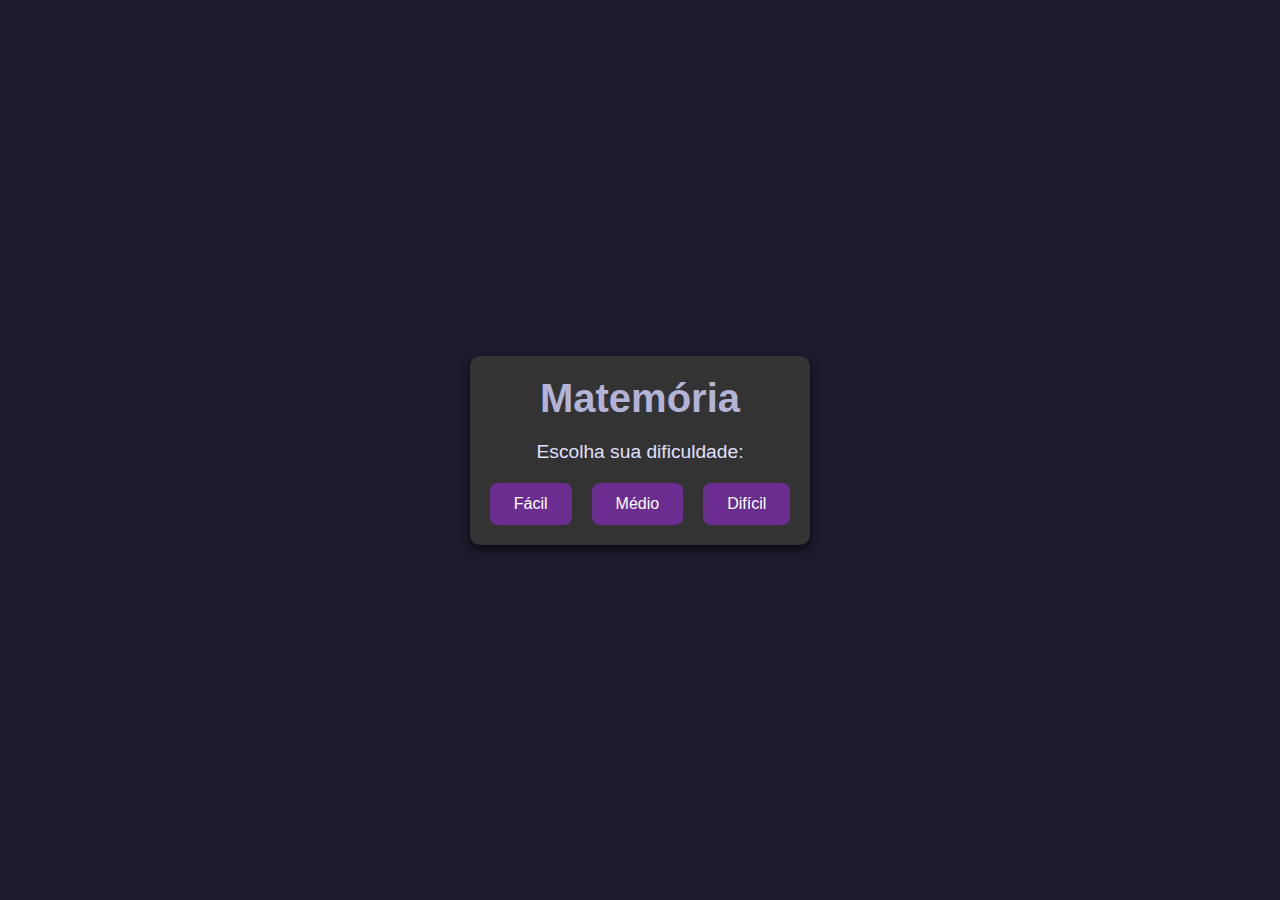
<file: matemoria/index.html>
<!DOCTYPE html>
<html lang="pt-BR">
<head>
    <meta charset="UTF-8">
    <meta name="viewport" content="width=device-width, initial-scale=1.0">
    <title>Jogo - Escolha sua Dificuldade</title>
    <link rel="stylesheet" href="styles.css">
</head>
<body>
    <div class="container">
        <h1>Matemória</h1>
        <p>Escolha sua dificuldade:</p>
        <div class="buttons">
            <button onclick="selecionarDificuldade('facil')">Fácil</button>
            <button onclick="selecionarDificuldade('medio')">Médio</button>
            <button onclick="selecionarDificuldade('dificil')">Difícil</button>
        </div>
    </div>

    <script>
      function selecionarDificuldade(dificuldade) {
      if (dificuldade === 'facil') {
        window.location.href = 'matemoria.html';
      } else if (dificuldade === 'medio') {
        window.location.href = 'index.html';
      } else if (dificuldade === 'dificil') {
        window.location.href = 'index.html';
      }
      }
    </script>
</body>
</html>
</file>
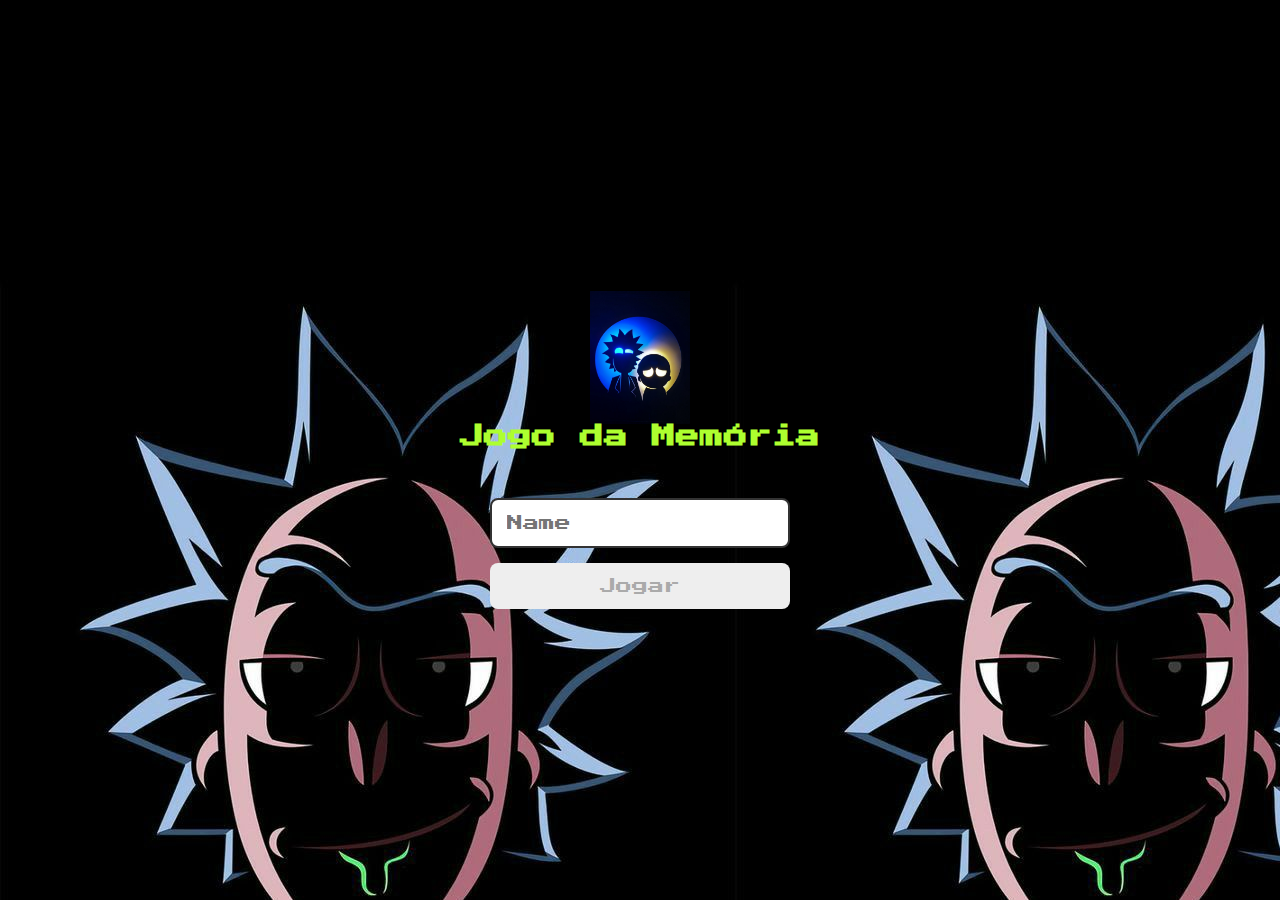
<file: Memory-Game-main/index.html>
<!DOCTYPE html>
<html lang="en">
<head>
  <meta charset="UTF-8">
  <meta name="viewport" content="width=device-width, initial-scale=1.0">

  <link rel="stylesheet" href="css/reset.css">
  <link rel="stylesheet" href="css/login.css">

  <script defer src="js/login.js"></script>

  <title>Jogo da Memória | Entrar</title>
</head>
<body>
  
  <form class="login-form">

    <div class="login__header">
      <img src="images/logo.jpg" alt="brain icon">
      <h1>Jogo da Memória</h1>
    </div>

    <input type="text" placeholder="Name" class="login__input">
    <button type="submit" class="login__button" disabled>Jogar</button>

  </form>

</body>
</html>
</file>
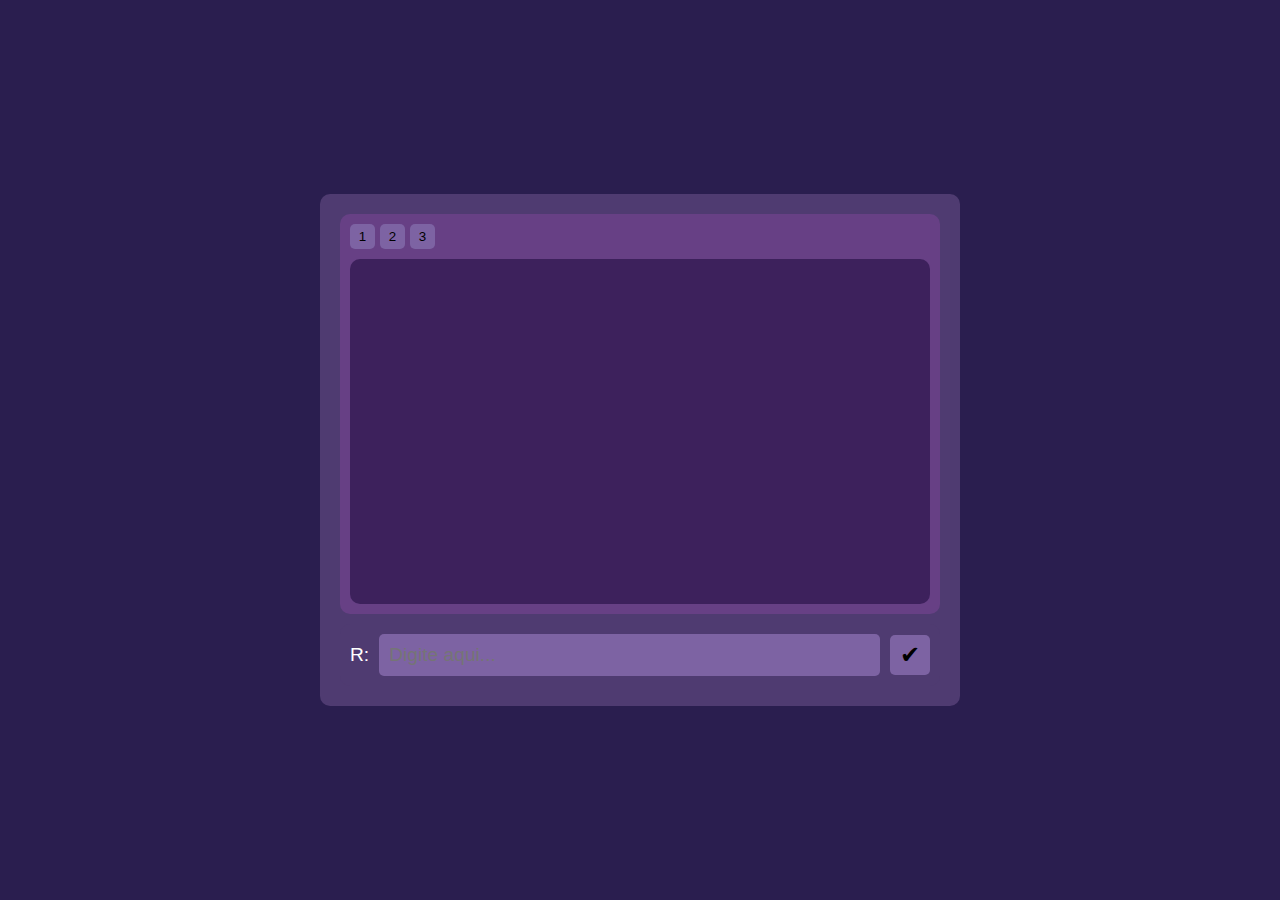
<file: dicas.html>
<!DOCTYPE html>
<html lang="pt-BR">
<head>
    <meta charset="UTF-8">
    <meta name="viewport" content="width=device-width, initial-scale=1.0">
    <title>Interface</title>
    <link rel="stylesheet" href="dicas.css">
</head>
<body>
    <div class="container">
        <div class="info-section">
            <div class="buttons">
                <button class="info-btn" id="btn1">1</button>
                <button class="info-btn" id="btn2">2</button>
                <button class="info-btn" id="btn3">3</button>
            </div>
            <div class="display-area" id="display-area"></div>
        </div>
        
        <div class="input-section">
            <label for="response-input">R:</label>
            <input type="text" id="response-input" placeholder="Digite aqui...">
            <button class="submit-btn" id="submit-btn">✔</button>
        </div>
    </div>

    <script src="script.js"></script>
</body>
</html>
</file>
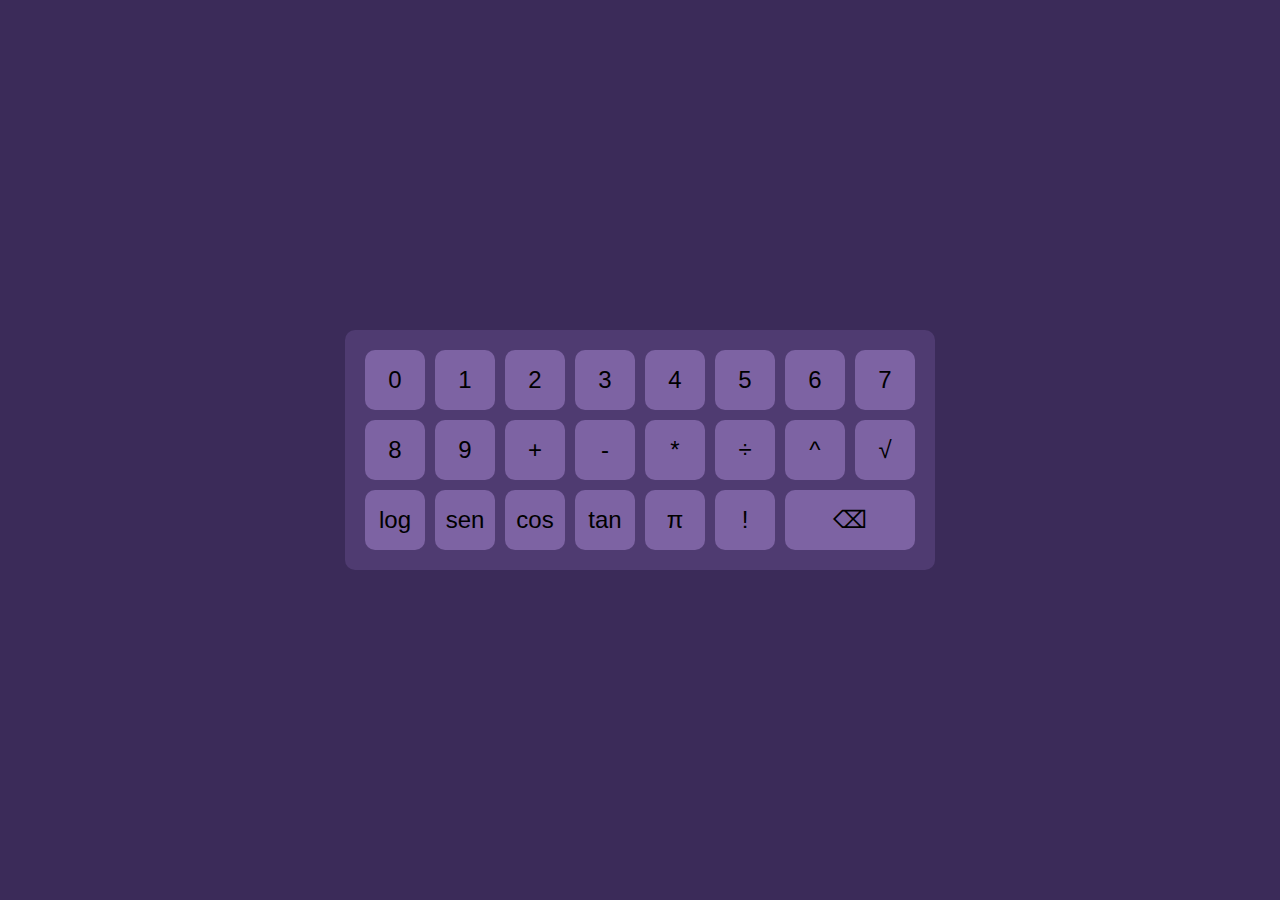
<file: teclado.html>
<!DOCTYPE html>
<html lang="pt-BR">
<head>
    <meta charset="UTF-8">
    <meta name="viewport" content="width=device-width, initial-scale=1.0">
    <title>Teclado Matemático</title>
    <link rel="stylesheet" href="teclado.css">
</head>
<body>
    <div class="keyboard">
        <button>0</button>
        <button>1</button>
        <button>2</button>
        <button>3</button>
        <button>4</button>
        <button>5</button>
        <button>6</button>
        <button>7</button>
        <button>8</button>
        <button>9</button>
        <button>+</button>
        <button>-</button>
        <button>*</button>
        <button>÷</button>
        <button>^</button>
        <button>√</button>
        <button>log</button>
        <button>sen</button>
        <button>cos</button>
        <button>tan</button>
        <button>π</button>
        <button>!</button>
        <button class="delete">⌫</button>
    </div>
    
</body>
</html>
</file>
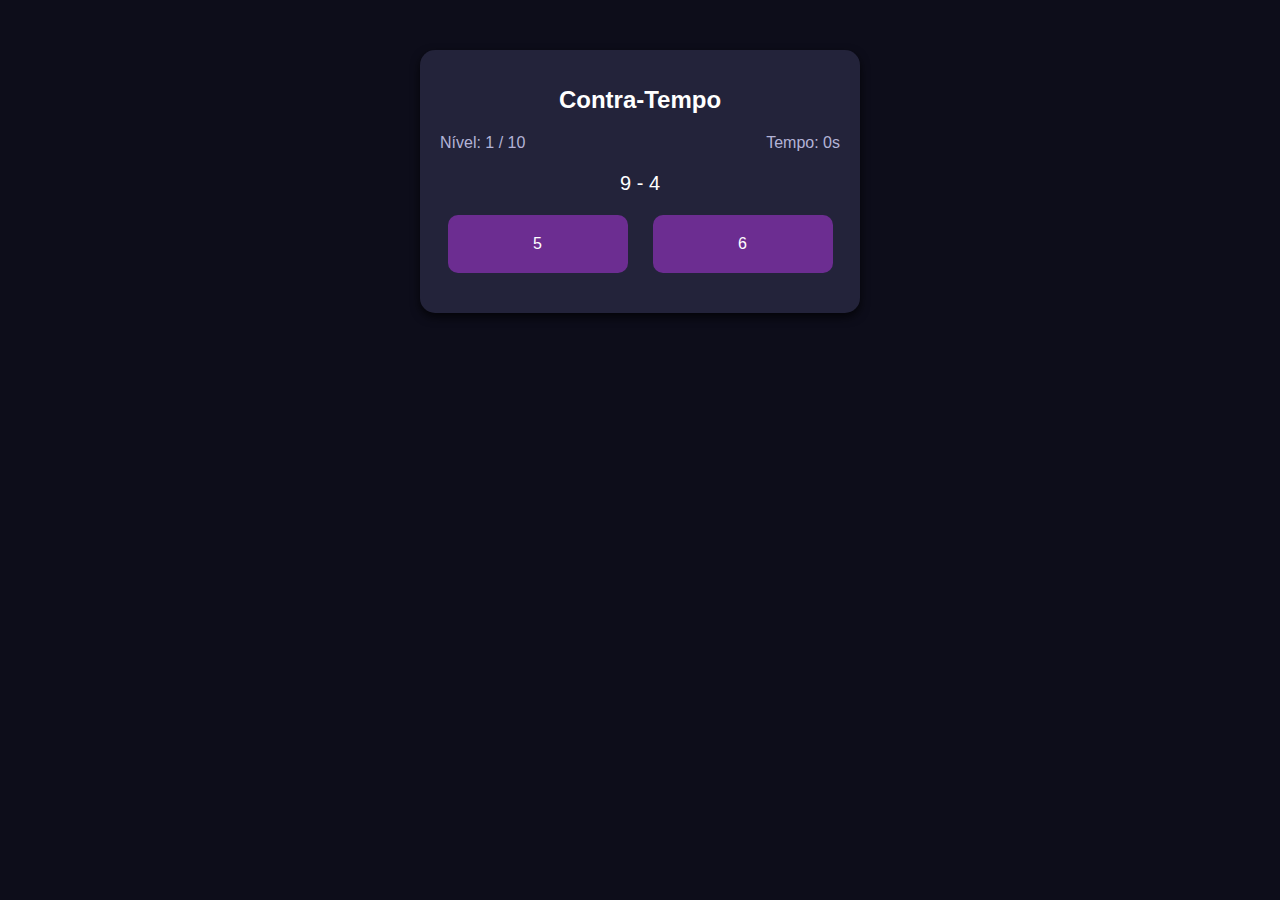
<file: contra-tempo/contra.html>
<!DOCTYPE html>
<html lang="pt-br">
<head>
    <meta charset="UTF-8">
    <meta name="viewport" content="width=device-width, initial-scale=1.0">
    <title>Jogo de Matemática</title>
    <link rel="stylesheet" href="contra.css">
</head>
<body>
    <div class="container">
        <h1>Contra-Tempo</h1>
        <div class="info">
            <span>Nível: <span id="level">1</span> / 10</span>
            <span>Tempo: <span id="timer">0</span>s</span>
        </div>
        <div id="question" class="question"></div>
        <div class="buttons">
            <button id="option1" class="option"></button>
            <button id="option2" class="option"></button>
        </div>
        <div id="result"></div>
    </div>
    <script src="contra.js"></script>
</body>
</html>
</file>
<file: Memory-Game-main/css/login.css>
body{
    background-color: black;
    background-image: url('../images/bglogin.jpg');

}
.login-form {
    align-items: center;
    display: flex;
    flex-direction: column;
    height: 100vh;
    justify-content: center;
  }
  
  .login__header {
    align-items: center;
    display: flex;
    flex-direction: column;
    justify-content: center;
    margin-bottom: 50px;
  }
  
  .login__header img {
    width: 100px;
  }
  
  .login__header h1 {
    color: greenyellow;
    font-size: 1.5em;
  }
  
  .login__input {
    border: 2px solid #333;
    border-radius: 8px;
    color: #333;
    font-size: 1em;
    margin-bottom: 15px;
    max-width: 300px;
    outline: none;
    padding: 15px;
    width: 100%;
  }
  
  .login__button {
    background-color: green;
    border-radius: 8px;
    color: #fff;
    cursor: pointer;
    font-size: 1em;
    max-width: 300px;
    padding: 15px;
    width: 100%;
  }
  
  .login__button:disabled {
    background-color: #eee;
    color: #aaa;
    cursor: auto;
  }
</file>
<file: dicas.css>
* {
    margin: 0;
    padding: 0;
    box-sizing: border-box;
}

body {
    background-color: #2a1e4f;
    display: flex;
    justify-content: center;
    align-items: center;
    height: 100vh;
    font-family: Arial, sans-serif;
}

.container {
    background-color: #4f3b71;
    padding: 20px;
    border-radius: 10px;
    display: flex;
    flex-direction: column;
    gap: 10px;
    width: 50%;
}

.info-section {
    background-color: #674085;
    padding: 10px;
    height: 400px;
    border-radius: 10px;
    display: flex;
    flex-direction: column;
    position: relative;
}

.buttons {
    display: flex;
    gap: 5px;
    position: absolute;
    top: 10px;
    left: 10px;
}

.info-btn {
    background-color: #7d63a3;
    border: none;
    width: 25px;
    height: 25px;
    border-radius: 5px;
    color: #000;
    cursor: pointer;
}

.info-btn:hover {
    background-color: #a389d4;
}

.display-area {
    background-color: #3d215c;
    height: 380px;
    margin-top: 35px;
    border-radius: 10px;
    color: white;
    padding: 10px;
    display: flex;
    justify-content: center;
    align-items: center;
    font-size: 1.2rem;
}

.input-section {
    display: flex;
    align-items: center;
    gap: 10px;
    background-color: #4f3b71;
    padding: 10px;
    border-radius: 10px;
}

label {
    color: #fff;
    font-size: 1.2rem;
}

input {
    flex-grow: 1;
    padding: 10px;
    border-radius: 5px;
    border: none;
    background-color: #7d63a3;
    color: white;
    font-size: 1.2rem;
}

.submit-btn {
    background-color: #7d63a3;
    border: none;
    width: 40px;
    height: 40px;
    font-size: 1.5rem;
    border-radius: 5px;
    cursor: pointer;
}

.submit-btn:hover {
    background-color: #a389d4;
}
</file>
<file: teclado.css>
* {
    margin: 0;
    padding: 0;
    box-sizing: border-box;
}

body {
    background-color: #3b2b59;
    display: flex;
    justify-content: center;
    align-items: center;
    height: 100vh;
    font-family: Arial, sans-serif;
}

.keyboard {
    display: grid;
    grid-template-columns: repeat(8, 1fr); /* Ajustado para 8 colunas */
    gap: 10px;
    padding: 20px;
    background-color: #4f3b71;
    border-radius: 10px;
}

button {
    width: 60px;
    height: 60px;
    font-size: 1.5rem;
    background-color: #7d63a3;
    color: #000;
    border: none;
    border-radius: 10px;
    cursor: pointer;
}

button:hover {
    background-color: #a389d4;
}

button:active {
    background-color: #5a4271;
}

.delete {
    grid-column: span 2;    /* Ocupa 2 colunas na grid */
    width: auto;            /* Permite que a largura seja ajustada conforme o grid */
}
</file>
<file: contra-tempo/contra.css>
body {
    font-family: Arial, sans-serif;
    text-align: center;
    background-color: #0d0d1a; /* Fundo escuro similar ao exemplo */
    margin: 0;
    padding: 0;
    color: #fff; /* Texto branco */
}

.container {
    width: 100%;
    max-width: 400px; /* Ajuste no tamanho para se aproximar mais da imagem */
    margin: 50px auto; /* Centralização */
    padding: 20px;
    background-color: #23233a; /* Cor de fundo do container */
    border-radius: 15px; /* Bordas arredondadas */
    box-shadow: 0 4px 10px rgba(0, 0, 0, 0.7); /* Sombra similar */
}

h1 {
    font-size: 24px;
    color: #fff;
    margin-bottom: 20px;
}

.info {
    display: flex;
    justify-content: space-between;
    font-size: 16px;
    margin-bottom: 20px;
    color: #b3b3d7;
}

#question {
    font-size: 20px;
    color: #fff;
    margin: 20px 0;
}

.buttons {
    display: flex;
    justify-content: space-around; /* Ajusta espaçamento */
    gap: 10px;
}

.option {
    background-color: #6c2d91;
    color: #fff;
    border: none;
    padding: 20px;
    font-size: 16px;
    border-radius: 10px;
    cursor: pointer;
    width: 45%;
    transition: background-color 0.3s ease;
}

.option:hover {
    background-color: #4d2d61;
}

#result {
    margin-top: 20px;
    font-size: 18px;
}

#result.success {
    color: green;
}

#result.fail {
    color: red;
}
</file>
<file: matemoria/styles.css>
/* Reset básico para manter consistência */
* {
    margin: 0;
    padding: 0;
    box-sizing: border-box;
}

/* Estilização do corpo da página */
body {
    display: flex;
    justify-content: center;
    align-items: center;
    height: 100vh;
    background-color: #1c1c2d; /* Fundo escuro similar ao jogo */
    font-family: Arial, sans-serif;
    color: #b3b3d7; /* Cor de texto suave para contraste com o fundo */
}

/* Container principal, centralizando o conteúdo */
.container {
    text-align: center;
    background-color: #333; /* Fundo escuro para o container principal */
    padding: 20px;
    border-radius: 10px;
    box-shadow: 0px 4px 10px rgba(0, 0, 0, 0.7); /* Adiciona uma sombra suave */
}

/* Estilização do título principal */
h1 {
    color: #b3b3d7; /* Cor similar ao do jogo */
    font-size: 2.5rem;
    margin-bottom: 20px;
}

/* Parágrafo que descreve as instruções */
p {
    font-size: 1.2rem;
    color: #e0e0ff; /* Texto com tom mais claro */
    margin-bottom: 20px;
}

/* Estilização da seção de botões */
.buttons {
    display: flex;
    justify-content: center;
    gap: 20px; /* Espaçamento entre os botões */
}

/* Estilização dos botões */
button {
    padding: 12px 24px;
    background-color: #6c2d91; /* Cor principal dos botões */
    color: #fff; /* Texto branco */
    border: none;
    border-radius: 8px;
    font-size: 1rem;
    cursor: pointer;
    transition: background-color 0.3s ease; /* Suave transição de cor */
}

/* Mudança de cor ao passar o mouse sobre os botões */
button:hover {
    background-color: #4d2d61; /* Tonalidade mais escura no hover */
}

/* Ajustes responsivos para telas menores */
@media (max-width: 600px) {
    h1 {
        font-size: 2rem;
    }

    button {
        padding: 10px 18px;
        font-size: 0.9rem;
    }
}
</file>
